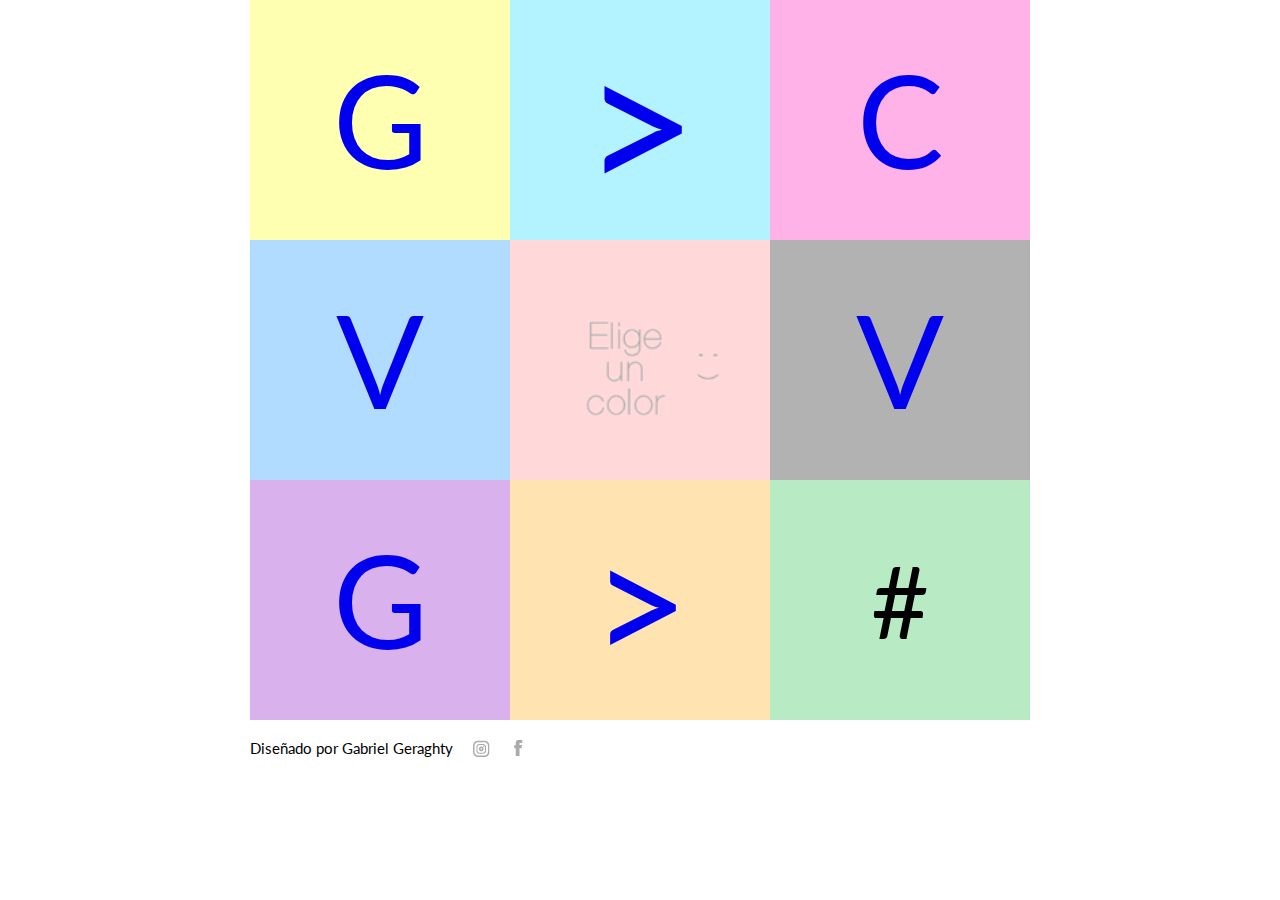
<file: index.html>
<!DOCTYPE html>
<html lang="es"> 
    <head>
        <link href="https://fonts.googleapis.com/css?family=Lato:100|Work+Sans:200&display=swap" rel="stylesheet">
        <meta name="viewport" content="width=device-width , initial-scale=1">
        <meta charset="utf-8">
        <meta name="author" content="Gabrie Geraghty" />
        <meta name="copyright" content="Propietario del copyright" />
        <title> CV Gabriel Geraghty </title>
        <link rel="stylesheet" type="text/css" href="./normalize.css"> 
        <link rel="stylesheet" type="text/css" href="./cvstyles.css">
    </head>
    <body>     
        <main class="main">
            <div class="grid">
                <div class ="objetivoslaborales cajas"> 
                    <a title="Objetivos laborales" href="./1objetivoslaborales.html"> G</a>
                </div>
                
                <div class ="datospersonales cajas">
                    <a title="Datos personales" href="./2datospersonales.html">></a>
                </div>
                
                <div class ="estudios cajas">
                    <a title="Estudios" href="./3estudios.html">C </a>
                </div>
                
                <div class ="referencias cajas">
                    <a title="Referencias" href="./4referencias.html">V </a>
                </div>
                
                <a class ="miscelaneas cajas"
                 title="miscelaneas" href="./5miscelaneas.html"></a>
                
                <div class ="estudiosextras cajas">
                    <a title="Estudios Extracurriculares" href="./6extracurriculares.html" style="text-decoration:none">V </a></div>
                
                <div class ="experienciaextra cajas">
                    <a title="Estudios Extracurriculares" href="./7experienciasextras.html">G</a>
                </div>
                
                <div class ="diseñofreelance cajas"><a title="Diseño Free Lance" href="./8diseñofreelance.html">></a>
                </div>
                
                <div class ="experiencialaboral cajas">#</div>   
                
            </div>
        </main>
        <footer class="footer">
            <div class="footer__hijo">
                <p> Diseñado por Gabriel Geraghty</p>
            </div>

            <div class="footer__hijo">    
                <a alt="instagram" href="https://www.instagram.com/gabrielgeraghty/"><img src="IMAGENES/BOTONESHOME/logoinstagram-04.png" ></a>
            </div>

            <div class="footer__hijo">
                <a alt = "facebook "href="https://www.facebook.com/gabrielgeraghty"><img  src="IMAGENES/BOTONESHOME/logoface-04-05.png"></a>
            </div>
        </footer> 
    </body>
    </html>
</file>
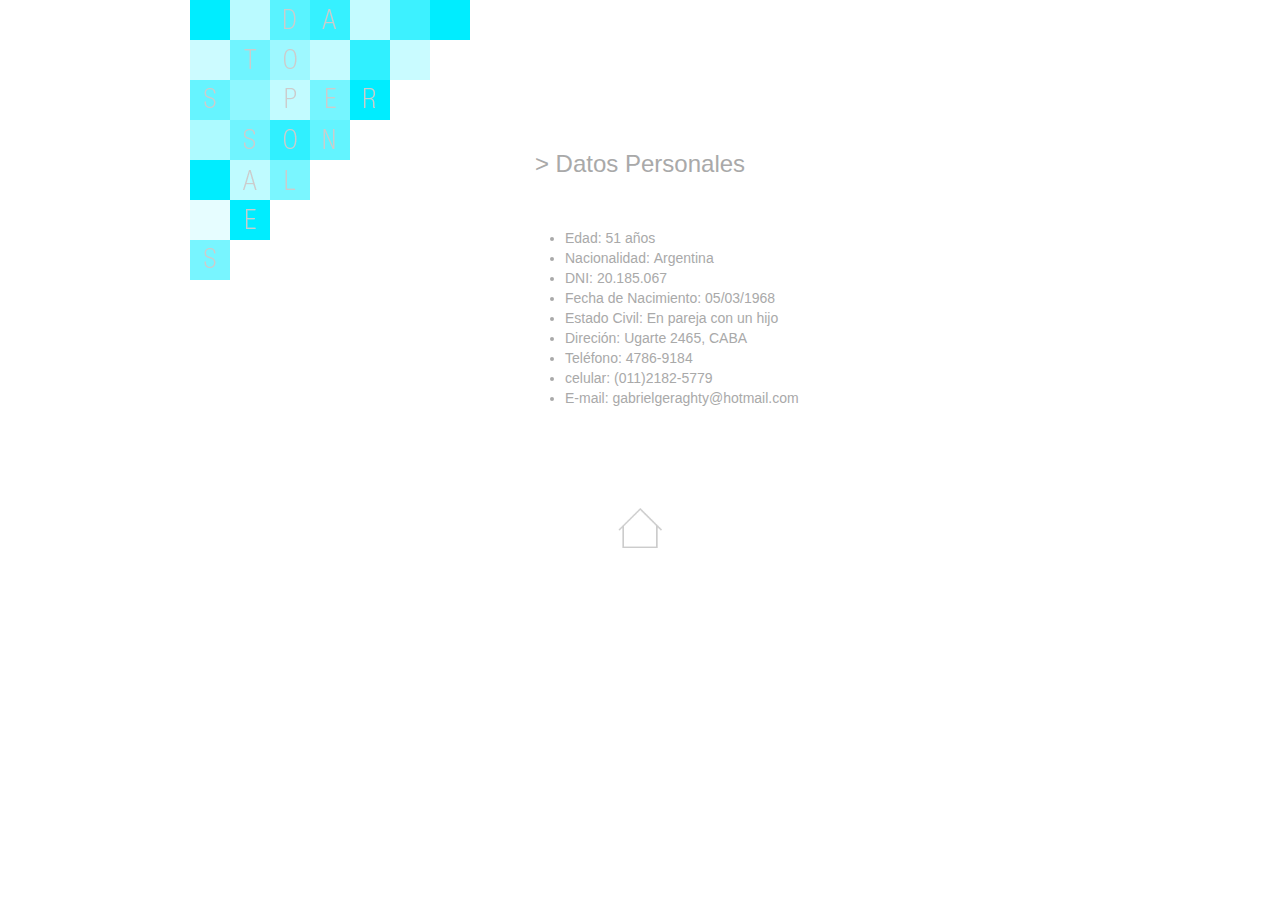
<file: 2datospersonales.html>
<!DOCTYPE html>
<html> 
    <head>
        <meta charset="utf-8">
        <title> datos personales </title>
        <link href = "https://fonts.googleapis.com/css2? family = Lato: ital, wght @ 0,100; 0,300; 0,400; 0,700; 0,900; 1,100; 1,300; 1,400; 1,700; 1,900 & display = swap" rel = "hoja de estilo">
        <link rel="stylesheet" type="text/css" href="cvstyles.css">
        <link rel="stylesheet" type="text/css" href="normalize.css">
        
    </head>
    <body>
        <div class="contenedor">
            <div class="fondo2 contenedor__fondo" ></div>
        </div>
        <div class="flex">
            <div  class="flex__titulo">
                <h2>> Datos Personales</h2>
            </div>
            <div class="flex__items">
                <ul type="none">
                    <li> Edad: <b>51 años</b> </li>
                    <li> Nacionalidad: <b>Argentina</b> </li>
                    <li> DNI: <b>20.185.067</b> </li>
                    <li> Fecha de Nacimiento: <b>05/03/1968</b></li>
                    <li> Estado Civil: <b>En pareja con un hijo</b></li>                            <li> Direción: <b>Ugarte 2465, CABA</b></li>
                    <li> Teléfono: <b>4786-9184</b></li>
                    <li> celular: <b>(011)2182-5779</b></li>
                    <li> E-mail: <b>gabrielgeraghty@hotmail.com</b></li>
                </ul>
            </div>
            
            <div class="boton">               
                <a href="index.html"><img class="logo" alt= "logo" src="IMAGENES/BOTONESHOME/1botones/botoninicio-12.png">
                </a>
             </div>
        </div>            
    </body>
</file>
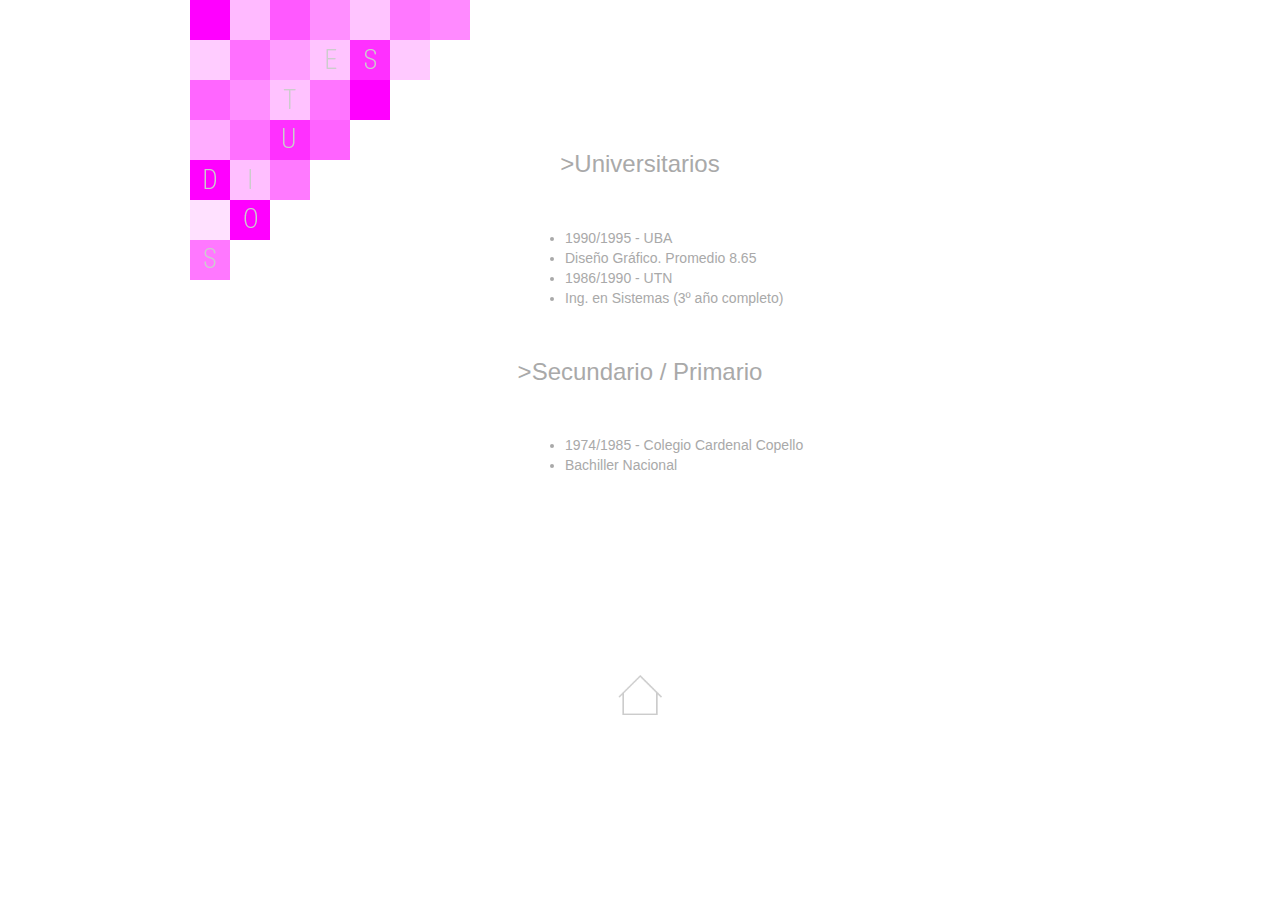
<file: 3estudios.html>
<!DOCTYPE html>
<html> 
    <head>
        <meta charset="utf-8">
        <title> estudios </title>
        <link href = "https://fonts.googleapis.com/css2? family = Lato: ital, wght @ 0,100; 0,300; 0,400; 0,700; 0,900; 1,100; 1,300; 1,400; 1,700; 1,900 & display = swap" rel = "hoja de estilo">
        <link rel="stylesheet" type="text/css" href="cvstyles.css">
        <link rel="stylesheet" type="text/css" href="normalize.css">
    </head>
    <body>
    
        <div class="contenedor">
            <div class="contenedor__fondo fondo3"></div>
        </div>       
        <div class="flex">
            <div class="flex__titulo">
                <h2>>Universitarios</h2>
            </div>
            <div class="flex__items">
                <ul >
                    <li> 1990/1995 - UBA </li> 
                    <li><b>Diseño Gráfico. Promedio 8.65 </b>                            <li> 1986/1990 - UTN </li>
                    <li><b>Ing. en Sistemas (3º año completo)</b></li>                    </ul>
            </div>  

            <div class="flex__titulo">
                <h2>>Secundario / Primario</h2>
            </div>
            <div class="flex__items">
                <ul>
                    <li>1974/1985 - Colegio Cardenal Copello </li> 
                    <li><b>Bachiller Nacional</b></li>
                </ul>
            </div>
        </div>    
        
            <div class="boton">
                <a href="index.html">
                    <img class="logo" alt= "logo" src="IMAGENES/BOTONESHOME/1botones/botoninicio-12.png">
                </a>
            </div>
    </body>
</file>
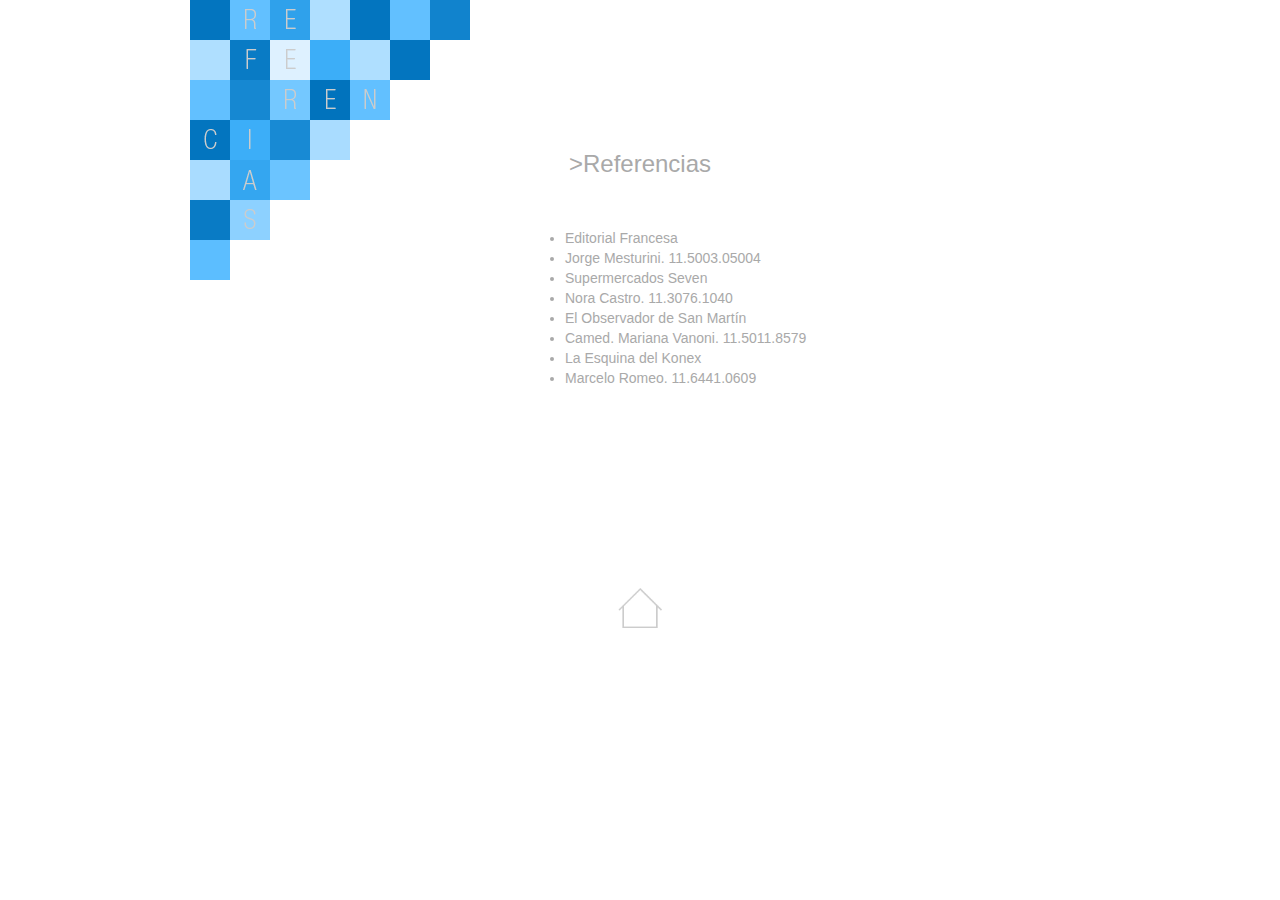
<file: 4referencias.html>
<!DOCTYPE html>
<html> 
    <head>
        <meta charset="utf-8">
        <title> Referencias </title>
        <link href = "https://fonts.googleapis.com/css2? family = Lato: ital, wght @ 0,100; 0,300; 0,400; 0,700; 0,900; 1,100; 1,300; 1,400; 1,700; 1,900 & display = swap" rel = "hoja de estilo">
        <link rel="stylesheet" type="text/css" href="cvstyles.css">
        <link rel="stylesheet" type="text/css" href="normalize.css">    
    </head>
    <body>
        <div class="contenedor" >
            <div class=" contenedor__fondo fondo4"></div>
        </div>  
        <div class="flex">
            <div class="flex__titulo">
                <h2> >Referencias</h2>
            </div>
            <div class="flex__items">
                    <ul type="none">
                        <li> Editorial Francesa</li> 
                        <li>Jorge Mesturini. 11.5003.05004</li>
                        <li> Supermercados Seven </li>
                        <li> Nora Castro. 11.3076.1040</li>
                        <li> El Observador de San Martín</li>
                        <li> Camed. Mariana Vanoni. 11.5011.8579
                        </li>
                        <li > La Esquina del Konex</li> 
                        <li> Marcelo Romeo. 11.6441.0609</li>
                    </ul>
            </div>    
        </div>  
        <div class="boton"> 
                <a href="index.html"><img alt= "logo" class="logo" src="IMAGENES/BOTONESHOME/1botones/botoninicio-12.png"></a>
        </div>
    </body>
</file>
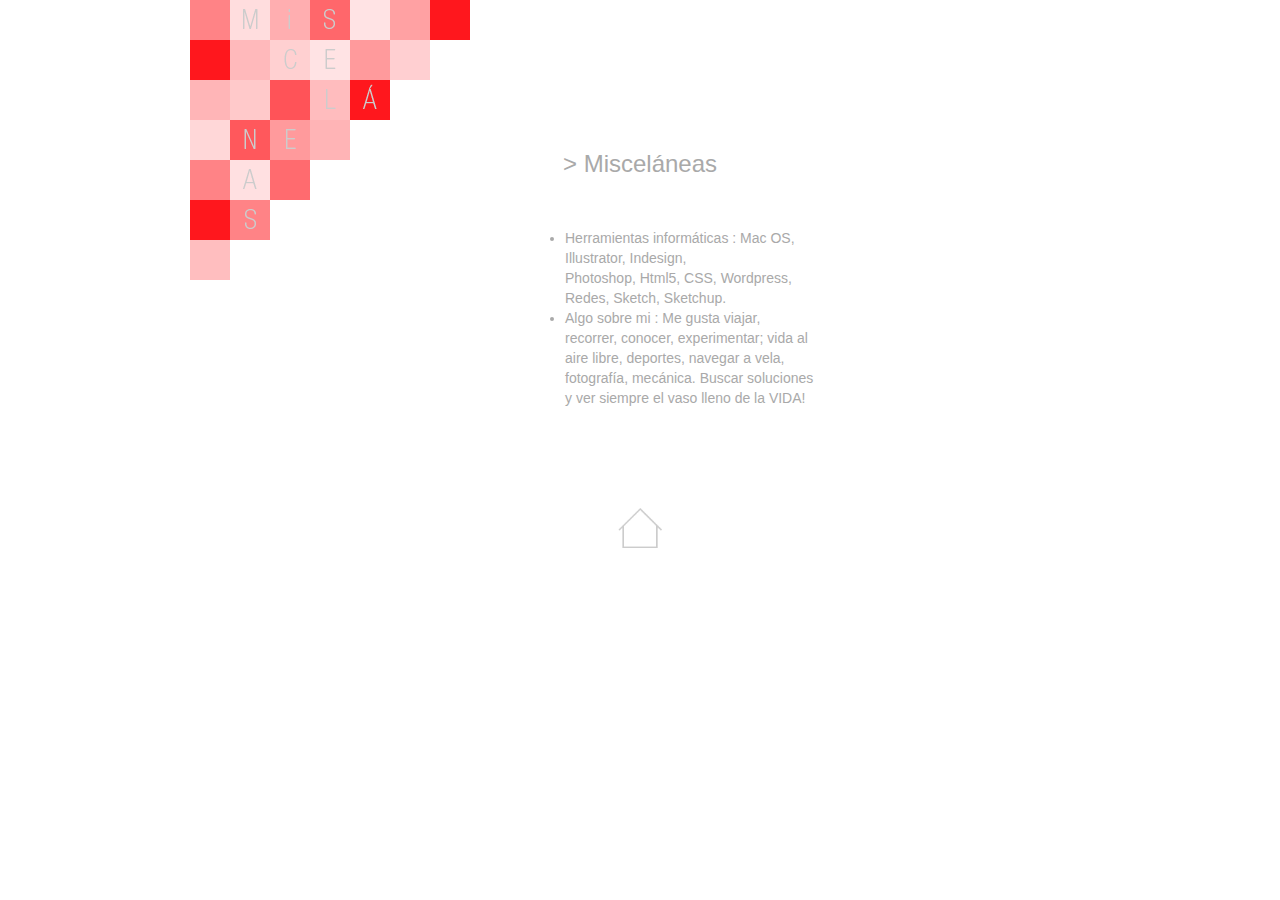
<file: 5miscelaneas.html>
<!DOCTYPE html>
<html> 
    <head>
        <meta charset="utf-8">
        <title> CV Gabriel Geraghty</title>
        <link href = "https://fonts.googleapis.com/css2? family = Lato: ital, wght @ 0,100; 0,300; 0,400; 0,700; 0,900; 1,100; 1,300; 1,400; 1,700; 1,900 & display = swap" rel = "hoja de estilo">
        <link rel="stylesheet" type="text/css" href="cvstyles.css">
        <link rel="stylesheet" type="text/css" href="normalize.css">
        
    </head>
    <body>

        <div class="contenedor">
            <div class="contenedor__fondo fondo5"></div>
        </div>

        <div class="flex">

            <div class="flex__titulo">
                <h2><b>> Misceláneas </b></h2>
            </div>

            <div class="flex__items">
                    <ul type="none">
            
                        <li ><b>Herramientas informáticas : </b> Mac OS, Illustrator, Indesign, <br> Photoshop, Html5, CSS,
                        Wordpress, Redes, Sketch, Sketchup. </li>
                        <li> <b> Algo sobre mi : </b> Me gusta viajar, recorrer, conocer, experimentar; vida al aire libre, deportes, navegar a vela, fotografía, mecánica. Buscar soluciones y ver siempre el vaso lleno de la VIDA! </li>
                    </ul>
            </div>    
            
            <div class="boton">
                    <a href="index.html">
                        <img alt="logo" class="logo" src="IMAGENES/BOTONESHOME/1botones/botoninicio-12.png">
                    </a>
            </div>
        </div>
       
    </body>
</file>
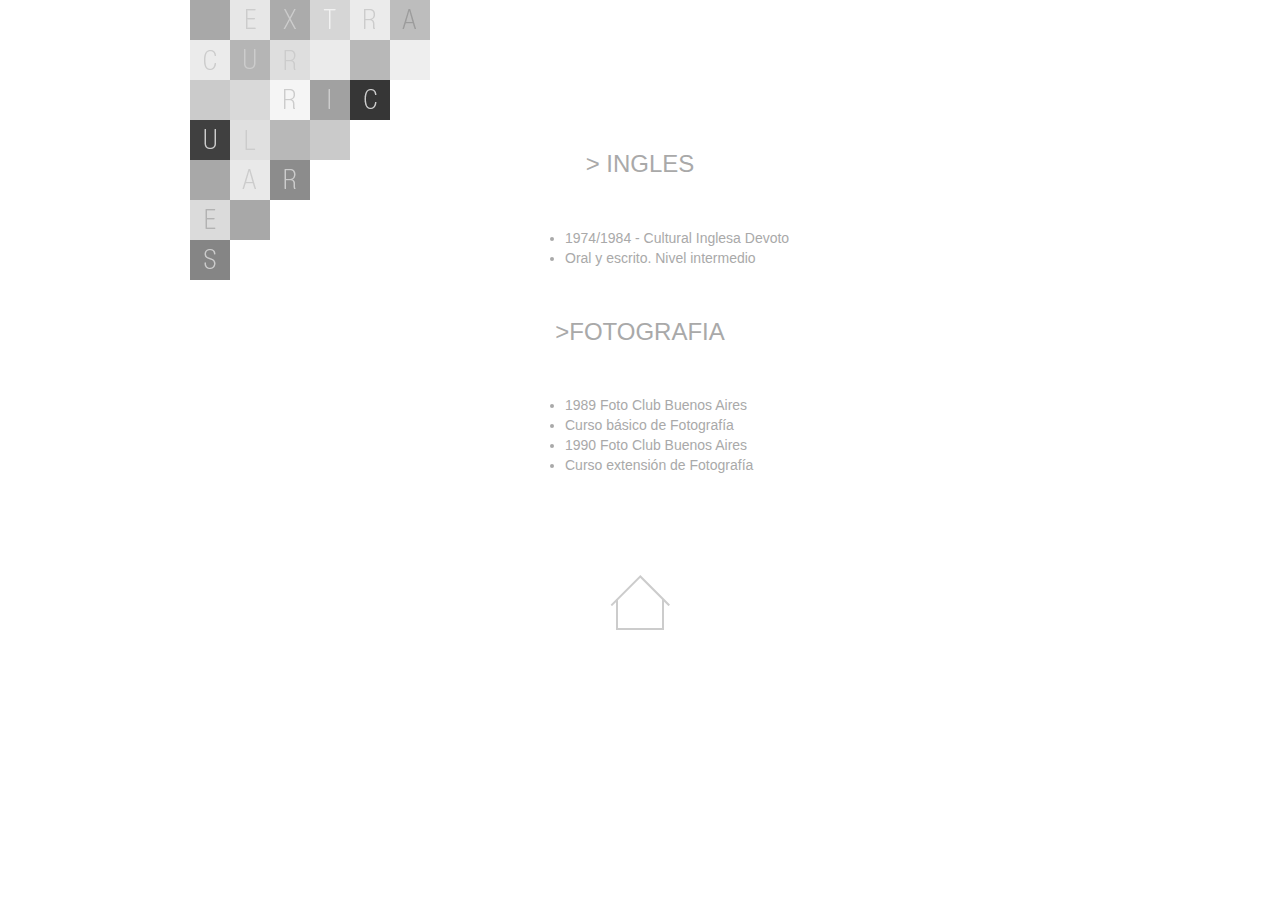
<file: 6extracurriculares.html>
<!DOCTYPE html>
<html> 
    <head>
        <meta charset="utf-8">
        <title> Estudios extras</title>
        <link href = "https://fonts.googleapis.com/css2? family = Lato: ital, wght @ 0,100; 0,300; 0,400; 0,700; 0,900; 1,100; 1,300; 1,400; 1,700; 1,900 & display = swap" rel = "hoja de estilo">
        <link rel="stylesheet" type="text/css" href="cvstyles.css"> 
        <link rel="stylesheet" type="text/css" href="normalize.css">
        
    </head>
    <body>
        <div class="contenedor">
            <div class="contenedor__fondo fondo6"></div>
        </div>
        <div class="flex">
            <div class="flex__titulo">
                <h2>> INGLES</h2>
            </div>
            <div class="flex__items">
                    <ul type="none">
                        <li> <b> 1974/1984 - Cultural Inglesa Devoto</b> </li> 
                        <li> Oral y escrito. Nivel intermedio </li>
                    </ul>
            </div>    
                      
            <div  class="flex__titulo">
               <h2> >FOTOGRAFIA </h2>
            </div>
            <div class="flex__items">
                    <ul type="none">
                        <li> <b> 1989  Foto Club Buenos Aires </b></li> 
                        <li> Curso básico de Fotografía</li>
                        <li> <b> 1990  Foto Club Buenos Aires </b></li> 
                        <li> Curso extensión de Fotografía</li>
                    </ul>
            </div>
            
            <div class="boton">
                    <a class="logo" href="index.html"><img alt= "logo" src="IMAGENES/BOTONESHOME/1botones/botoninicio-12.png"></a>
            </div>
        </div>

    </body>
</file>
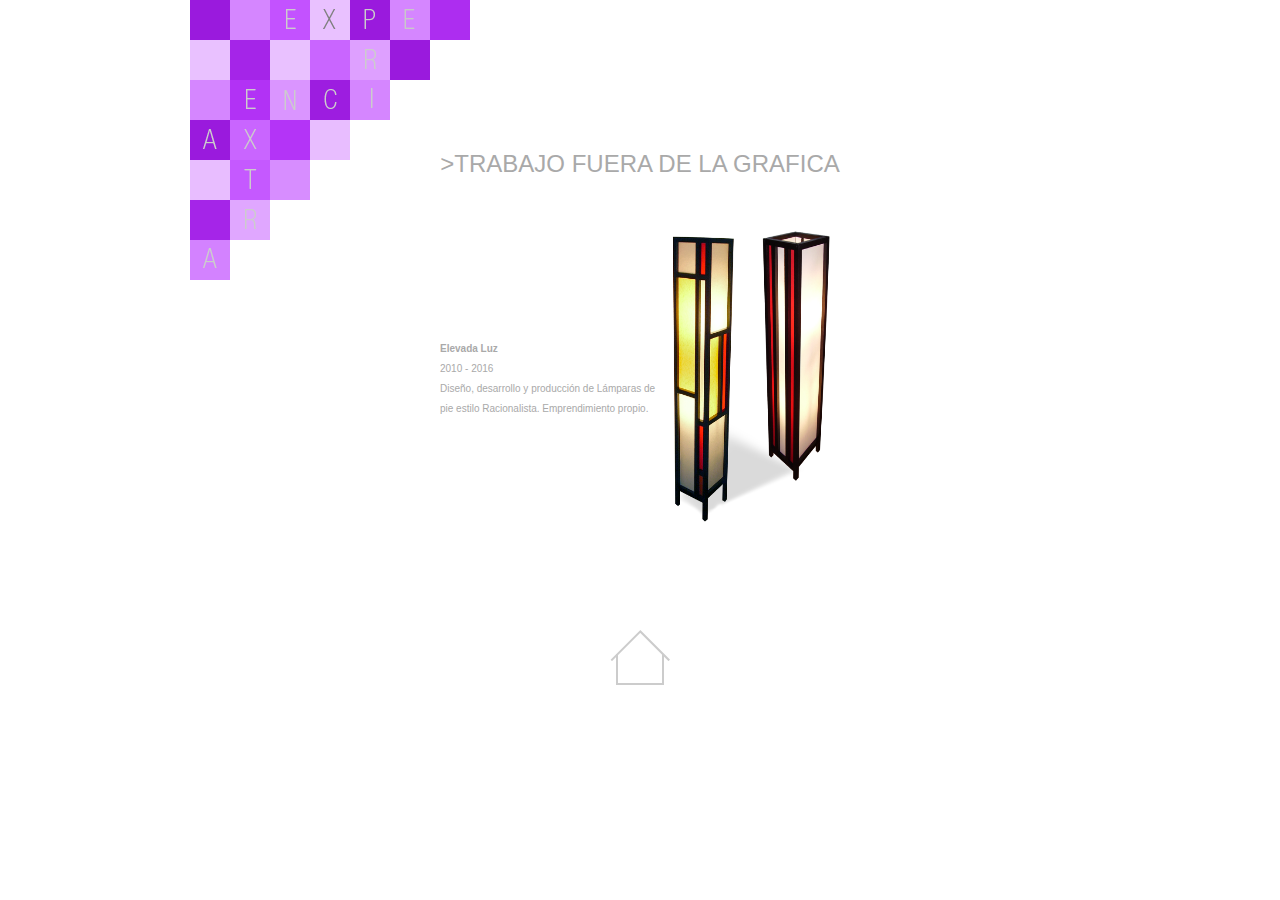
<file: 7experienciasextras.html>
<!DOCTYPE html>
<html> 
    <head>
        <meta charset="utf-8">
        <title> Xp Extras</title>
        <link href = "https://fonts.googleapis.com/css2? family = Lato: ital, wght @ 0,100; 0,300; 0,400; 0,700; 0,900; 1,100; 1,300; 1,400; 1,700; 1,900 & display = swap" rel = "hoja de estilo">
        <link rel="stylesheet" type="text/css" href="cvstyles.css">
        <link rel="stylesheet" type="text/css" href="normalize.css">
    </head>
    <body>
        <div class="contenedor">
            <div class="contenedor__fondo fondo7"></div>
        </div>
        <div class="flex">
            <div class="flex__titulo">
                <h2> >TRABAJO FUERA DE LA GRAFICA </h2>
            </div>
            <div class="flex2">
                <div class = "flex2__items">
                    <ul type="none">
                        <li> <b> Elevada Luz</b> </li> 
                        <li> 2010 - 2016 </li>
                        <li> Diseño, desarrollo y producción de Lámparas de pie estilo Racionalista. Emprendimiento propio.
                        </li>
                    </ul>
                </div>
                <div class="flex2__lamparas"> 
                    <img alt="lamparas" class="lamparas" src="IMAGENES/TRABAJOS/LAMPARAS/MONDRIANYLOUNGE%20REC.png">
                </div>
            </div>
          
            
            <div class="boton">
                    <a class ="logo" href="index.html"><img alt="logo" src="IMAGENES/BOTONESHOME/1botones/botoninicio-12.png"></a>
                </div>
        </div>    
    </body>
</file>
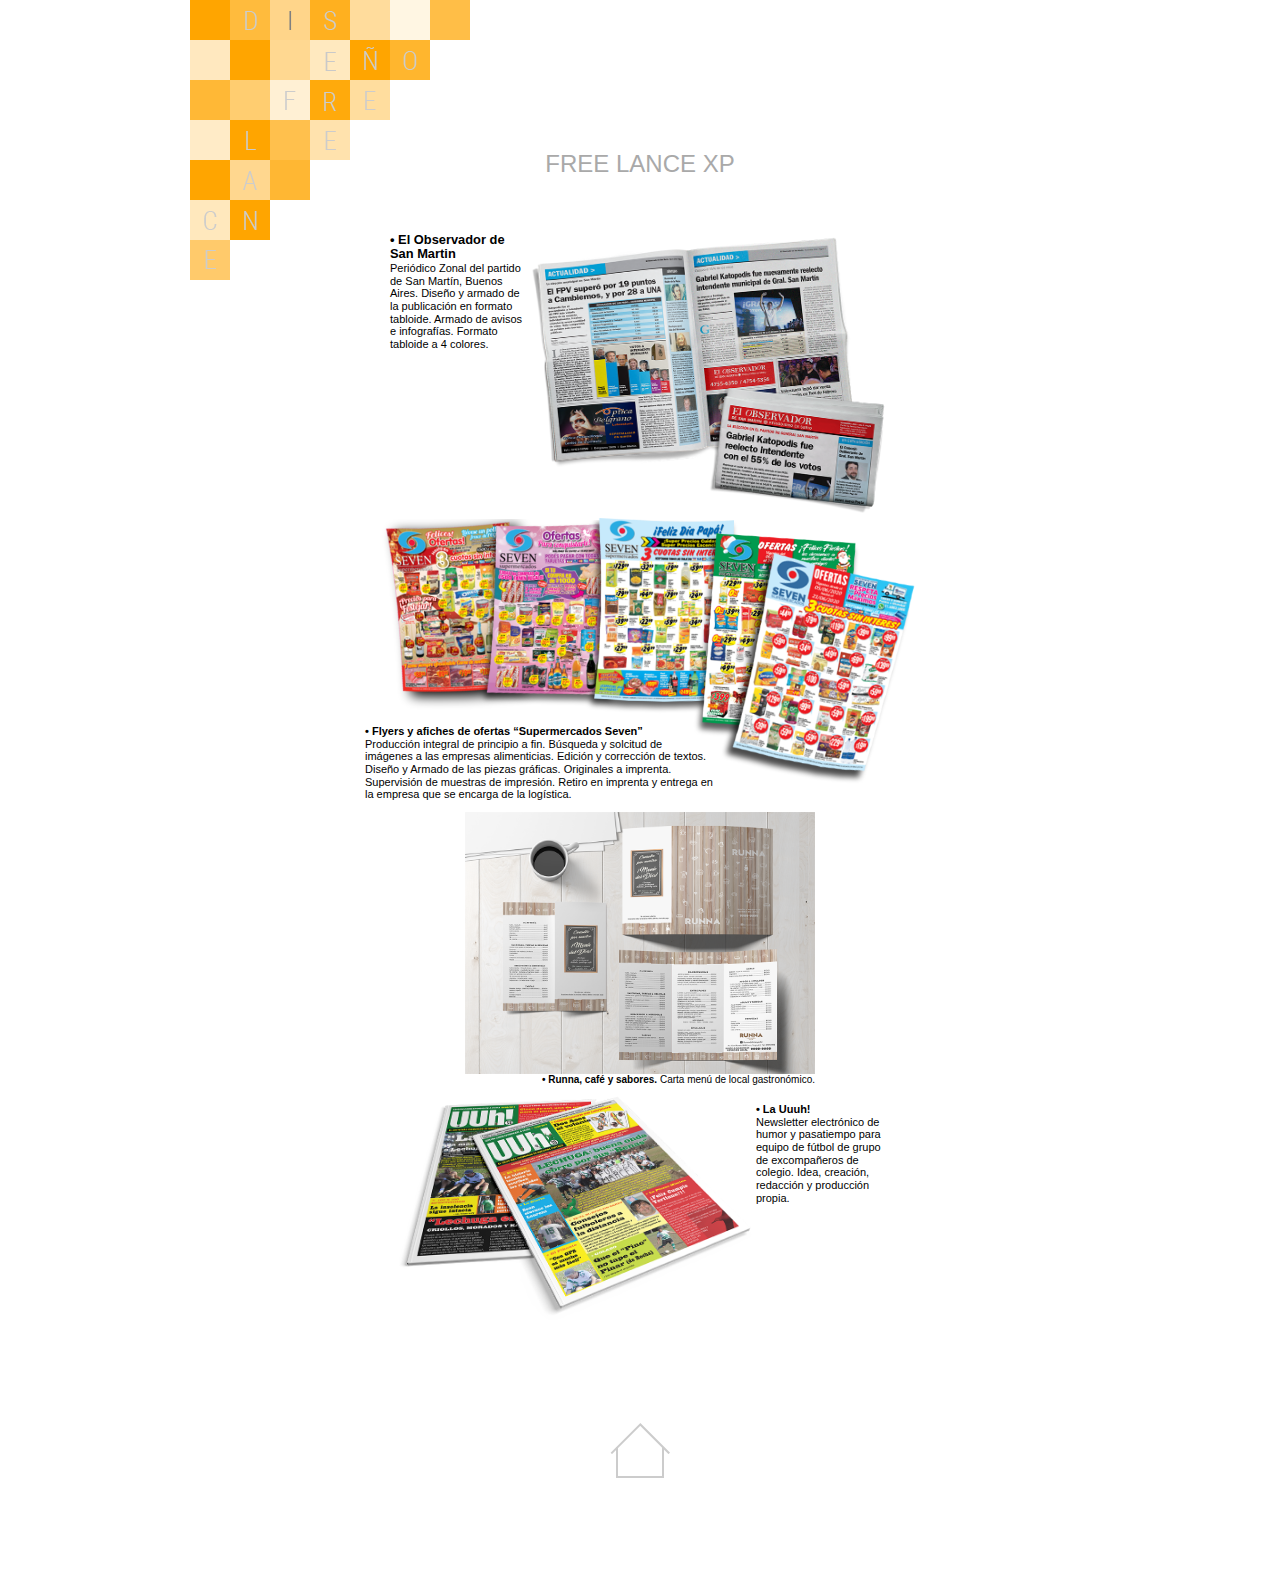
<file: 8diseñofreelance.html>
<!DOCTYPE html>
<html> 
    <head>
        <meta charset="utf-8">
        <title> Xp Freelance</title>
        <link href = "https://fonts.googleapis.com/css2? family = Lato: ital, wght @ 0,100; 0,300; 0,400; 0,700; 0,900; 1,100; 1,300; 1,400; 1,700; 1,900 & display = swap" rel = "hoja de estilo">
        <link rel="stylesheet" type="text/css" href="cvstyles.css">    
        <link rel="stylesheet" type="text/css" href="normalize.css">
        
    </head>
    
    <body>
        <div class="contenedor"> 
            
            <div class="contenedor__fondo fondo8"></div>

        </div>

        <div class="flex">
            <div class="flex__titulo">
                <h2> FREE LANCE XP </h2>
            </div>
            
            <div class="flex3">
                <div class="flex3__items">
                    <h3>
                        • El Observador de San Martin
                    </h3>
                    <p>
                        Periódico Zonal del partido de San Martín, Buenos Aires. Diseño y armado de la publicación en formato tabloide. Armado de avisos e infografías. Formato tabloide a 4 colores.
                    </p>
                </div>
                <div>
                    <img alt="el observador" class="flex3__imagen" src="IMAGENES/TRABAJOS/FREELANCE/ELOBSERVADOR.png"/>
                </div>    
            </div>
        
            <div class="contenedor2">
                
                <div>
                    <img alt="flyers" class= "contenedor2__imagen" src="IMAGENES/TRABAJOS/FREELANCE/FLYERS%20SEVEN.png">
                </div>
                <p class="contenedor2__text" > <b>• Flyers y afiches de ofertas “Supermercados Seven”</b>
                    <br>Producción integral de principio a fin. Búsqueda y solcitud de <br> imágenes a las empresas alimenticias.
                    Edición y corrección de textos. <br> Diseño y Armado de las piezas gráficas. Originales a imprenta. <br>Supervisión de muestras de impresión. Retiro en imprenta y entrega en <br> la empresa  que se encarga de la logística.
                </p>   
            </div>
  
            <div class="freelance2">
                <img alt="runna cafe" src="IMAGENES/TRABAJOS/FREELANCE/RUNNA%20CARTA%20RENDER.png"; style="width:350px";/>
                <p>
                    <b>• Runna, café y sabores.</b> Carta menú de local gastronómico.
                </p>
            </div>

            <div class="flex3">
                <div>
                    <img alt="revista uuuh" class ="flex3__imagen" src="IMAGENES/TRABAJOS/FREELANCE/Uuuh.png">

                </div>
                <div class="flex3__items">
                    <p> 
                        <b> <br>• La Uuuh!</b> <br>Newsletter electrónico de humor y pasatiempo para equipo de fútbol de grupo de excompañeros de colegio. Idea, creación, redacción y producción propia.
                    </p>
                </div>
                
            </div>

            <div class="boton">
                
                <a  class="logo" href="index.html"><img alt= "logo" src="IMAGENES/BOTONESHOME/1botones/botoninicio-12.png"></a>
    
            </div>
        </div>        
    
      
    </body>
</file>
<file: cvstyles.css>
/* Globales */
*{
    margin:0px; padding: 0px;
}
html{
    font-size: 62.5%;
    
}
body{
    background-color: white; 
    font-family: 'Lato', sans-serif;
}

a {
    text-decoration: none;
    font-family: 'Lato';
    
}

/* Displey grid */

.grid{
    display: block;
}

.main{
    width: 90%;
    margin: auto ;
    margin-bottom: 2rem;
}

.cajas {
    display: flex;
    width: auto;
    align-items: center;
    justify-content: center;
}

.footer{
    margin: auto;
    width: 30rem;
    display: flex; 
}

.footer__hijo{
    margin-right:2rem;
}

@media (min-width : 600px) {
    .main{
        width: 78rem;
        margin: auto ;
        margin-bottom: 2rem;
    }

    .grid {
        display: grid;
        grid-template-columns: repeat(3 , 1fr); 
        align-items: center;
    }

    .footer{
        display: flex;
        width: 78rem;
        margin: auto; 
    }

    
    .footer__hijo{
        margin-right:2rem;
    }
    
    .footer__hijo p {
        font-size: 1.5rem;
    }
    
    .cajas{
        display: flex;
        align-items: center;
        justify-content: center;
        height: 26rem;
    }
}

.cajas{
    height:24rem;
}

/* Home */


.objetivoslaborales{
    background-color: rgba(255, 255, 0, 0.30);  
    font-size:1300%;
    color: darkgrey;    
}

.objetivoslaborales:hover{
background-color: yellow; 
color: white;
}

.objetivoslaborales:visited{
    background-color: black;
}

.datospersonales{
    font-size: 20rem;
    color: darkgrey;
    background: rgba(0, 216, 255, 0.30);
}

.datospersonales:hover{
    background-color: rgb(0, 216, 255); 
    color: white;
}

.estudios{
    font-size: 1300%;
    color: darkgrey;
    background-color: rgba(255, 0, 177, 0.30);
}

.estudios:hover{
    background-color: rgb(255, 0, 177); color: white;
}  

.referencias{ 
    font-size: 1300%;
    color: darkgrey;
    line-height: 17,5rem;
    background-color: rgba(0, 139, 255, 0.30);
}

.referencias:hover{
    background-color: rgb(0, 139, 255);
    color: white;
} 

.miscelaneas{
    background-image: url(IMAGENES/BOTONESHOME/BOTONeligeuncolor-02.png);
    background-repeat: no-repeat;
    background-size: 100%;
}

.miscelaneas:hover {
    background-image: url(IMAGENES/BOTONESHOME/BOTONcorazondetiza-03.png);  
}

.miscelaneas:visited{
    background-color: aquamarine;
}

.estudiosextras{   
    font-size: 1300%; 
    color: white;
    background-color: rgba(0, 0, 0, 0.30);
}
.estudiosextras:hover{
    background-color: rgb(0, 0, 0);
    color: darkgray;
} 

.experienciaextra{  
    font-size: 1300%; 
    color: darkgrey;
    background-color: rgba(129, 1, 196, 0.30);
}
.experienciaextra:hover{
    background-color: rgb(129, 1, 196); 
    color: white;
} 

.diseñofreelance{ 
    font-size: 1700%; 
    color: white;
    background-color: rgba(255, 165, 0, 0.30);
}
.diseñofreelance:hover{
    background-color: rgb(255, 165, 0); 
    color: darkgrey;
} 

.experiencialaboral{    
     font-size: 1000%;
     background-color: rgba(21, 190, 60, 0.30);
}

.experiencialaboral:hover{
    background-color: rgb(21, 190, 60);
}



h2{
    font-family: 'Lato', sans-serif;  
}

.contenedor {
    width: 90rem;
    margin:auto ;
}

.contenedor__fondo { 
    width: 30rem; 
    height: 30rem; 
    position: absolute;
    background-repeat: no-repeat;
}
    
.flex {
    width: 60rem;
    padding: 10rem;
    margin: auto;
    display: flex;
    flex-direction: column;
    align-items: center;
}

.flex__titulo {
    color: darkgrey;
    margin: 5rem 0rem 5rem;
    z-index: 1;
    }

.flex__titulo h2 {
    font-size: 2.4rem;
    font-family: 'Lato' , sans-serif;
    font-weight: 100;
}


.flex__items ul{
    width: 25rem;
    background-color: rgba(200, 200, 200, 0);
    font-family:'Lato',sans-serif;
    line-height: 2rem; 
    color: darkgrey;
    z-index: 1;
    margin-left: 10rem;
}

.flex__items li {
    font-size: 1.4rem;
    list-style-type:disc ;
    font-weight: 100;
}

.boton{           
    margin: auto;
    margin-top: 10rem;
    text-align: center;
    }

.logo{
    height: 4rem;
   }

/* Objetivos Laborales */

.fondo1{
    background-image:url(IMAGENES/PAGINASSEC/1objetivolaboral-01.png);  
}  

/* Datos Personales */

.fondo2{
    background-image: url(IMAGENES/PAGINASSEC/2datospersonales-02.png);
}

/* Estudios */

.fondo3{ 
   background-image:url(IMAGENES/PAGINASSEC/3estudios-03.png);
}

/* Referencias */

.fondo4 {
    background-image: url(IMAGENES/PAGINASSEC/4referencias-04.png);
}

/* Miscelaneas */

.fondo5{
    background-image:url(IMAGENES/PAGINASSEC/5miscelaneas-05.png); 
}

/* Extracurriculares */

.fondo6{
    background-image:url(IMAGENES/PAGINASSEC/6extracurriculares-06.png);
}

/* Experienias Extras */

.fondo7{
    background-image:url(IMAGENES/PAGINASSEC/7experienciaextra-07.png);
}

.lamparas{
    width: 25rem; 
    height: 30rem;
    background-color: rgba(150, 100, 150,0);
}

.flex2{
    display: flex;
}

.flex2__items {
    background-color: rgba(200, 200, 200, 0);
    font-family:'Lato',sans-serif;
    line-height: 2rem; 
    color: darkgrey;
    margin: auto; 
    z-index: 1;
    width: 30rem;
}

.flex2__items li {
    font-size: 1,2rem;
}

/* Diseño free lancer */

.fondo8{
    background-image: url(IMAGENES/PAGINASSEC/8diseñofreelance-08.png);
}

.flex3{
    display: flex;
    flex-direction:row;
    width: 50rem;
    margin-top: 0.5rem;
}

.flex3__items{
    width: 30rem;
    align-items: center;
    justify-content: center;
    font-size:1.1rem ;
}

.flex3__imagen{
    width: 100%;
}

.contenedor2{
   width: 55rem; 
   position: relative;
}

.contenedor2__imagen{
    width: 100%;
}

.contenedor2__text{
    position: absolute;
    top: 21rem; 
    font-size:1.1rem ;
}

.freelance2{
    margin-top: 2.5rem;
    display: flex;
    flex-direction: column;
    justify-content: end;
    align-items: flex-end;
}
</file>
